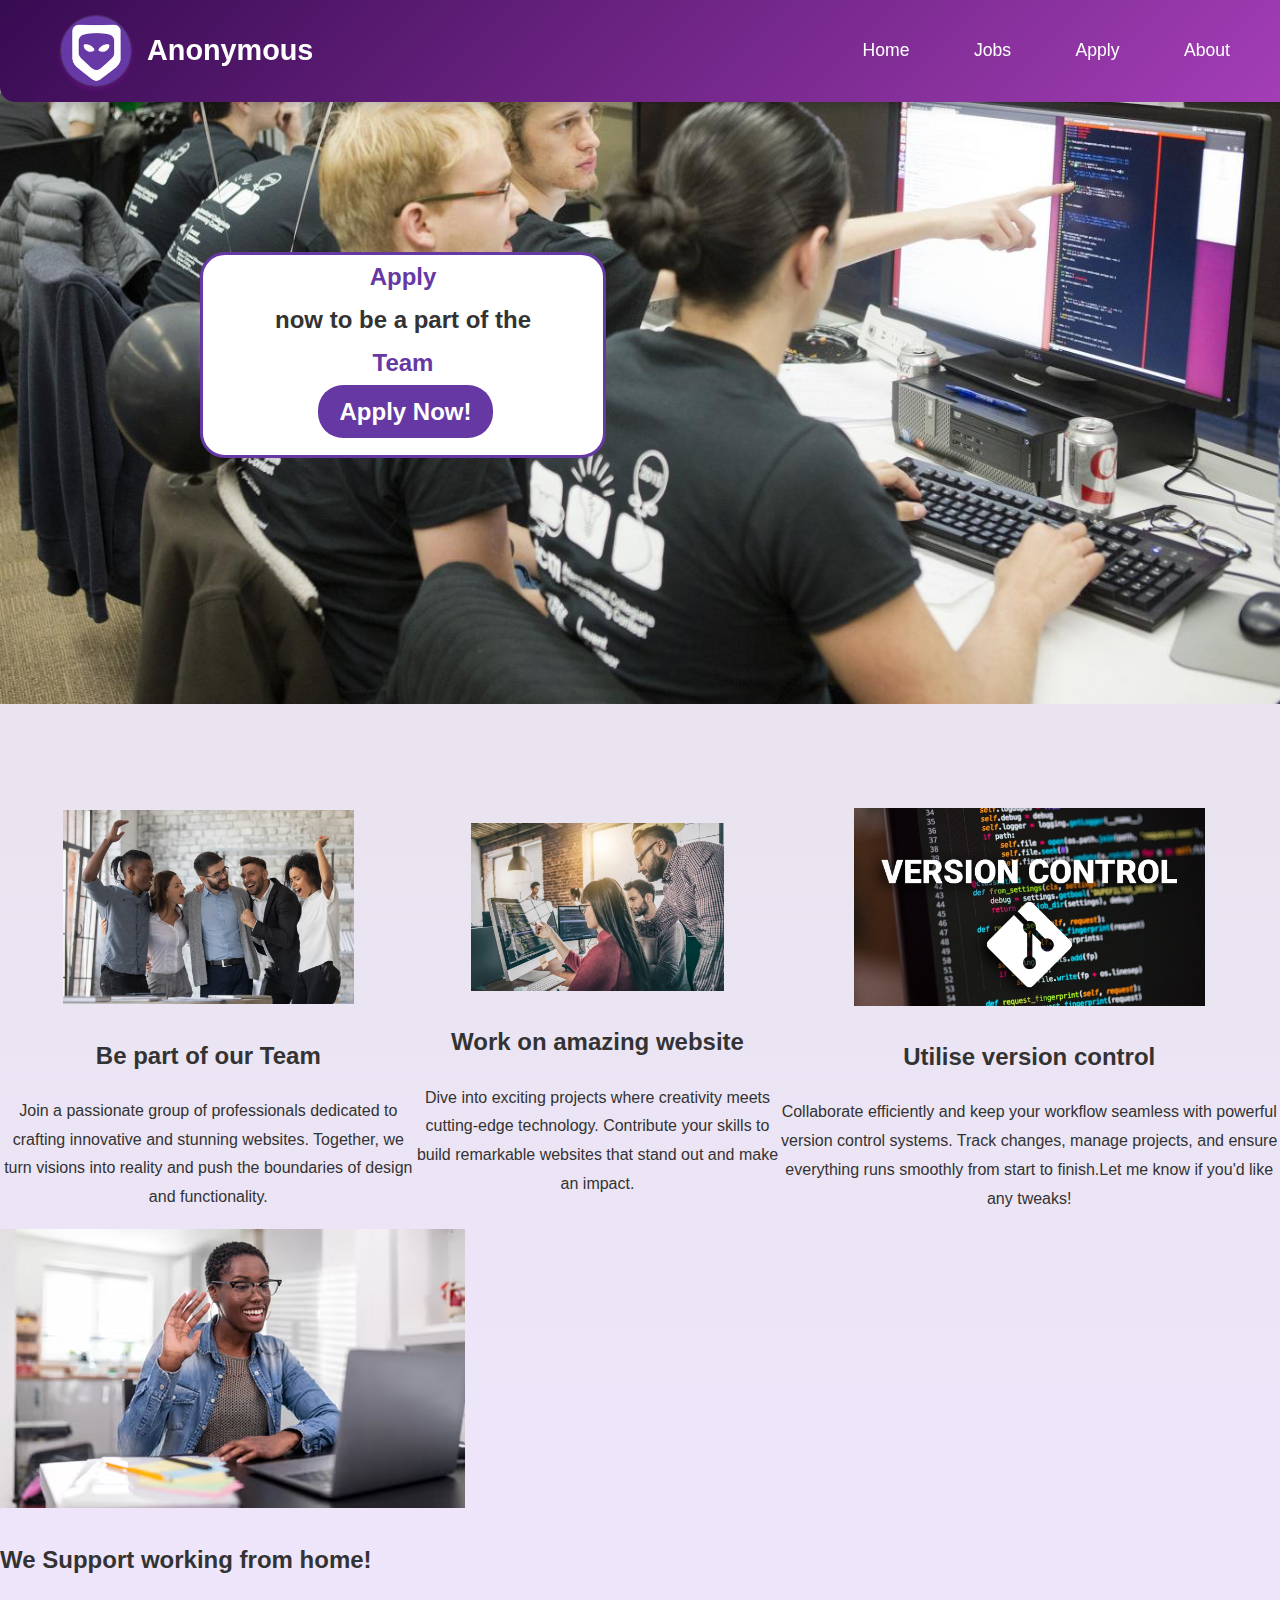
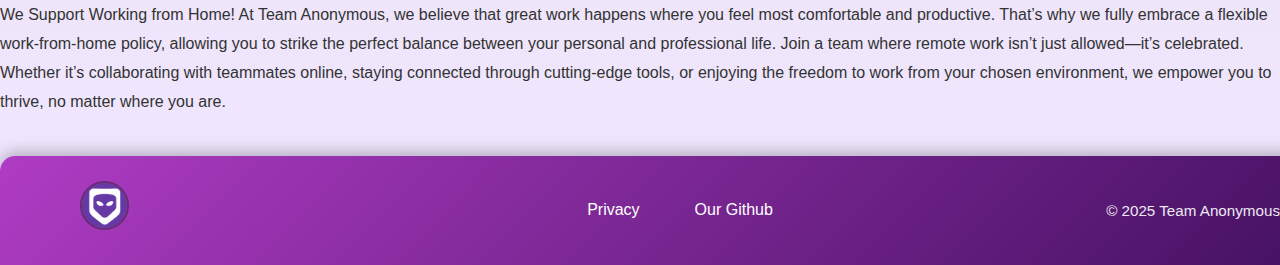
<file: index.html>
<!DOCTYPE html>
<html lang="en">
<head>
    <meta charset="UTF-8">
    <meta name="viewport" content="width=device-width, initial-scale=1.0">
    <title>Home page |Anonymous</title>
    <meta name="author" content="Sean Makoka">
    <link rel="stylesheet" href="styles/style.css">
</head>
<body>
    <header>
        <nav>
            <div class="logo">
                <img src="images/logo.png" alt="Team Anonymous Logo">
                <span>Anonymous</span>
            </div>
            <ul class="menu">
                <li><a href="index.html">Home</a></li>
                <li><a href="jobs.html">Jobs</a></li>
                <li><a href="apply.html">Apply</a></li>
                <li><a href="about.html">About</a></li>
            </ul>
        </nav>
    </header>
    <div class = "banner"> <img src="images/programming_image.jpg" alt="programming img"  width="100%"></div>
    <div class="apply_prompt">
    <div class = keywords>Apply</div> now to be a part of the <div class = keywords>Team</div>
    <a href="apply.html">Apply Now!</a>
    </div>
 
    <ul class="info_block_list" >
        <li>
            <div class="info_block"> 
                <img  src="images/jobs_image.png" alt="working in a team image">    
                <h2>Be part of our Team </h2>
                <p>
                    Join a passionate group 
                    of professionals dedicated
                    to crafting innovative and 
                    stunning websites. Together, we
                    turn visions into reality and
                    push the boundaries of design
                    and functionality.
                </p>
            </div>
        </li>

        <li>
            <div class="info_block"> 
                <img src="images/image(4).png" alt="making a website image">    
                <h2>Work on amazing website </h2>
                <p>
                     Dive into exciting projects
                     where creativity meets cutting-edge 
                     technology. Contribute your skills 
                     to build remarkable websites that 
                     stand out and make an impact.
                </p>
            </div>
        </li>

        <li>
            <div class="info_block"> 
                <img src="images/image(1).png" alt=" version control image " id="workingFromHomeImg">    
                <h2>Utilise version control</h2>
                <p>
                    Collaborate efficiently 
                    and keep your workflow seamless
                    with powerful version control systems. 
                    Track changes, manage projects, and ensure 
                    everything runs smoothly from start to 
                    finish.Let me know if you'd like any tweaks!
                </p>
            </div>
        </li>
        
    </ul>

    <img src="images/image(5).png" alt=" working from home ">
    <h2>We Support working from home!</h2>
    <p>We Support Working from Home!
         At Team Anonymous, we believe that great work
         happens where you feel most comfortable and productive. 
         That’s why we fully embrace a flexible work-from-home policy, 
         allowing you to strike the perfect balance between your personal and professional life.
         Join a team where remote work isn’t just allowed—it’s celebrated. Whether
         it’s collaborating with teammates online, staying connected through cutting-edge
         tools, or enjoying the freedom to work from your chosen environment, we empower you to thrive,
         no matter where you are.
    </p>

    <footer>
        <div class="footer-container">
            <div class="footer-logo"> <!--image for the logo-->
                <img src="images/logo.png" alt="Team Logo">
            </div>
            
            <nav class="footer-nav">
                <a href="privacy.html">Privacy</a>
                <a href="https://github.com/Terrasean123/TeamAnonymous_Project">Our Github</a>
            </nav>
            
            <div class="footer-copyright">
                <p>© 2025 Team Anonymous</p>
            </div>
        </div>
    </footer>
</body>
</html>
</file>
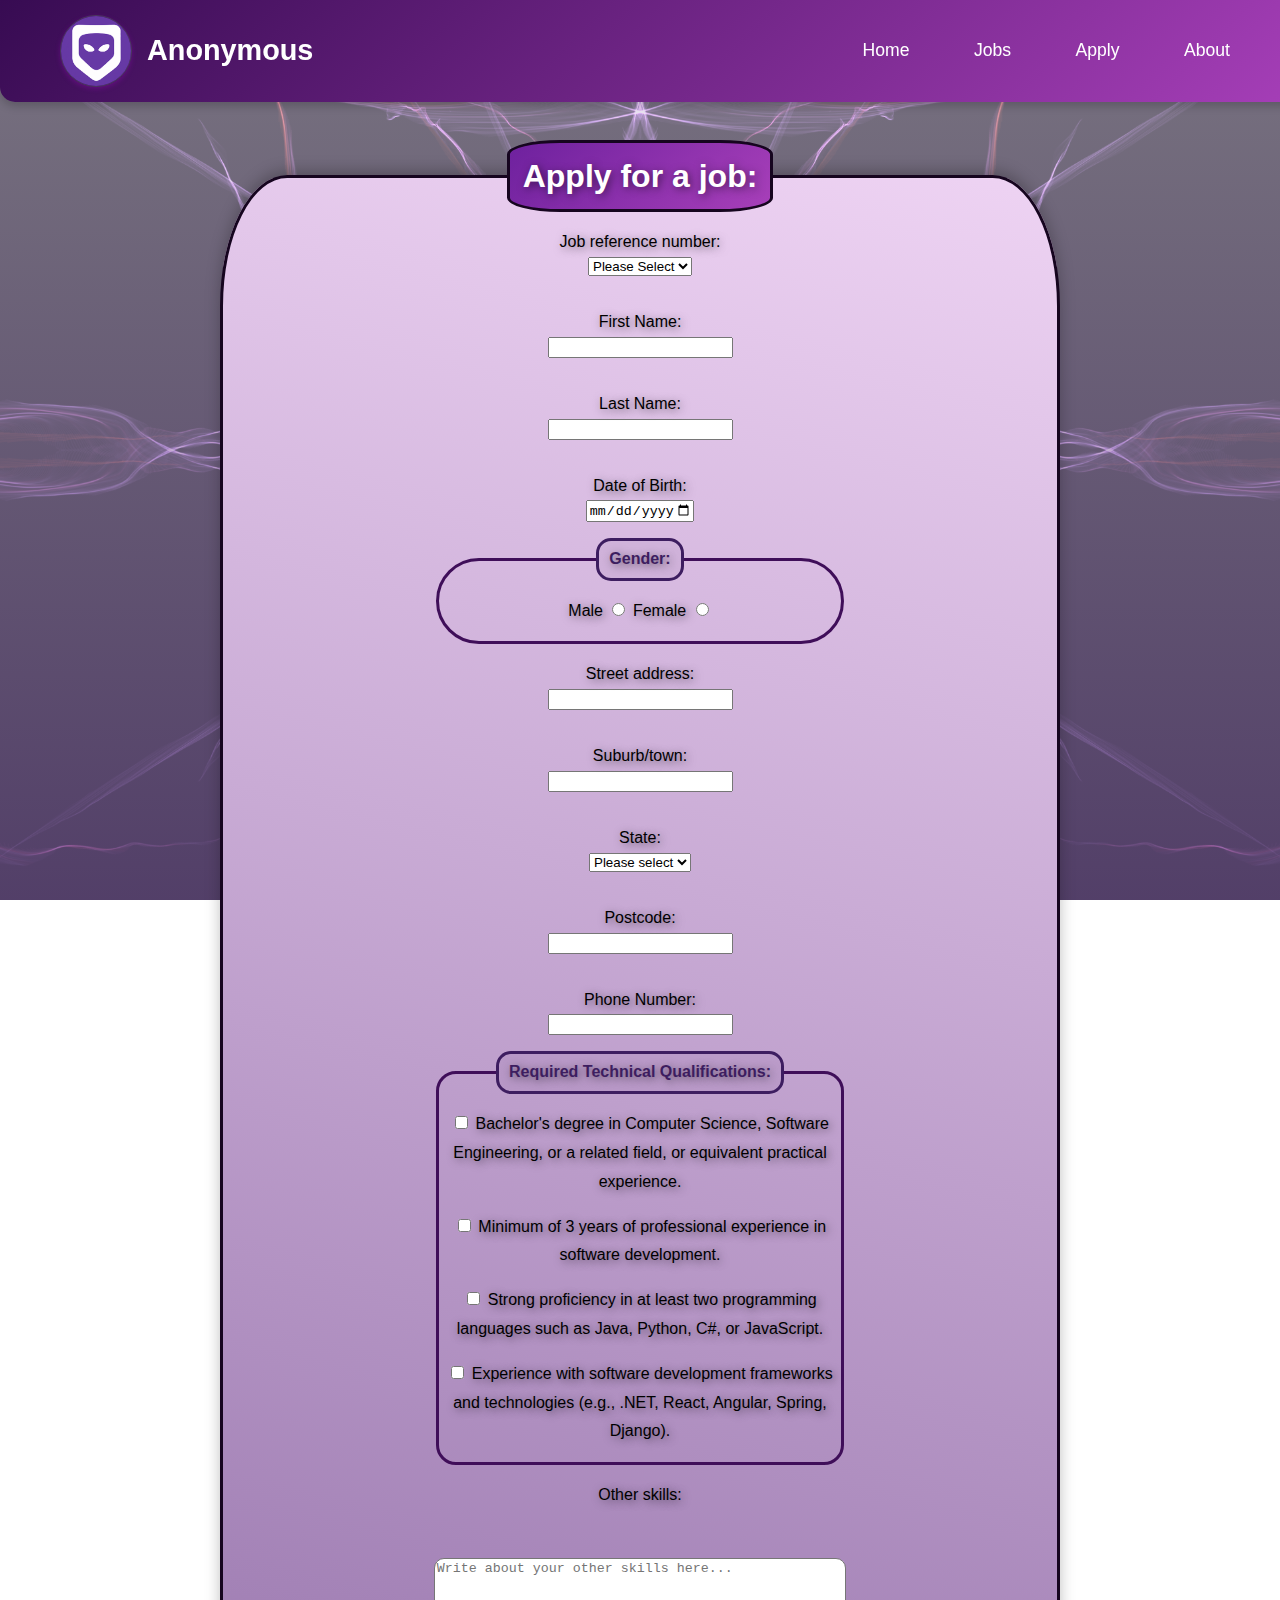
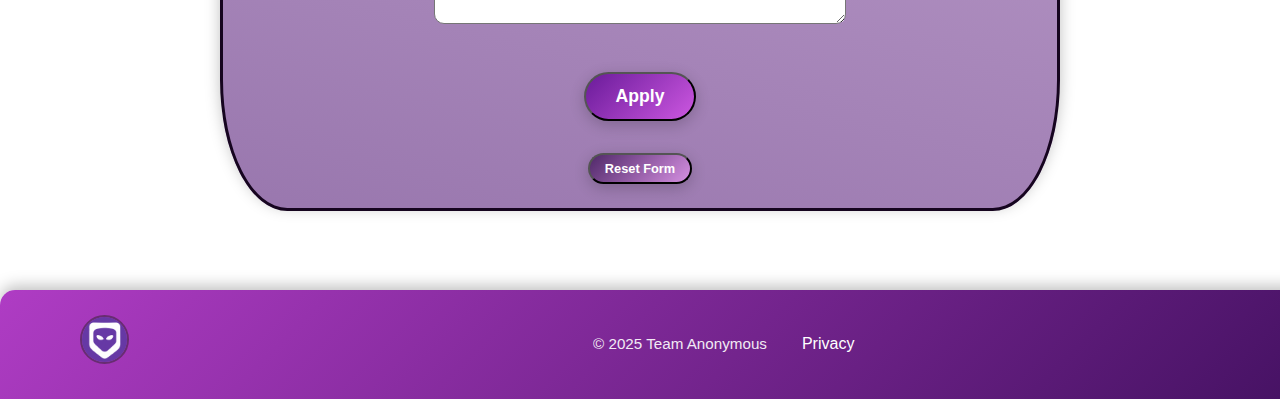
<file: apply.html>
<!DOCTYPE html>
<html lang="en">
<head>
    <meta charset="UTF-8">
    <meta name="viewport" content="width=device-width, initial-scale=1.0">
    <meta name="author" content="Yamen Sayes">
    <title>Apply for a job | Anonymous</title>
    <link rel="stylesheet" href="styles/style.css">
</head>
<body id="applyBody">
    <header>
        <nav>
            <div class="logo">
                <img src="images/logo.png" alt="Team Anonymous Logo">
                <span>Anonymous</span>
            </div>
            <ul class="menu">
                <li><a href="index.html">Home</a></li>
                <li><a href="jobs.html">Jobs</a></li>
                <li><a href="apply.html">Apply</a></li>
                <li><a href="about.html">About</a></li>
            </ul>
        </nav>
    </header>
    <div class="applyForm">
        <form method="post" action="http://mercury.swin.edu.au/it000000/formtest.php"> <!--Opening the form-->
            <fieldset id="applyFormSection">
                <legend id="formLegend"><strong>Apply for a job:</strong></legend>
                <p>     <!--Input for the job reference number-->
                    <label for="jobRefNum">Job reference number:
                        <select class="input" name="jobRefNum" id="jobRefNum" required>
                            <option value="">Please Select</option>
                            <option value="SDT21">SDT21</option>
                            <option value="ISA58">ISA58</option>
                            <option value="DAN92">DAN92</option>
                        </select>
                    </label>
                </p>
                <p>     <!--Input for first and last names-->
                    <label for="firstName">First Name:
                        <input class="input" type="text" name="firstName" id="firstName" required maxlength="20" pattern="[a-zA-Z]+" oninvalid="('Please only enter a maximum of 20 alpha characters')">
                    </label>
                </p>
                <p>
                    <label for="lastName">Last Name:
                        <input class="input" type="text" name="lastName" id="lastName" required maxlength="20" pattern="[a-zA-Z]+" oninvalid="('Please only enter a maximum of 20 alpha characters')">
                    </label>
                </p>
                <p>     <!--Input for date of birth-->
                    <label for="dob">Date of Birth:
                        <input class="input" type="date" name= "dob" id="dob" size="10" max="2025-12-31" required> 
                    </label>
                </p>
                <fieldset id="genderFieldset">      <!--Input for gender-->
                    <legend><strong>Gender:</strong></legend>
                    <p id="genderRadio">
                        <label for="male">Male</label> 
	        			<input type="radio" id="male" name="gender" value="male" required>
        			    <label for="female">Female</label> 
	    			    <input type="radio" id="female" name="gender" value="female">
                    </p>
                </fieldset>
                <p>     <!--Input for street address -->
                    <label for="streetAddress">Street address: 
                        <input class="input" type="text" name="streetAddress" id="streetAddress" required maxlength="40" oninvalid="setCustomValidity('Please enter a maximum of 40 alpha characters')">
                    </label>
                </p>
                <p>     <!--Input for suburb/town-->
                    <label for="suburbTown">Suburb/town: 
                        <input class="input" type="text" name="suburbTown" id="suburbTown" required maxlength="40" oninvalid="setCustomValidity('Please enter a maximum of 40 alpha characters')">
                    </label>
                </p>
                <p>     <!--Input for state-->
                    <label for="state">State: 
                        <select class="input" name="state" id="state" required>
                            <option value="">Please select</option>
                            <option value="VIC">VIC</option>
                            <option value="NSW">NSW</option>
                            <option value="QLD">QLD</option>
                            <option value="NT">NT</option>
                            <option value="WA">WA</option>
                            <option value="SA">SA</option>
                            <option value="TAS">TAS</option>
                            <option value="ACT">ACT</option>
                        </select>
                    </label>
                </p>
                <p>     <!--Input for the postcode-->
                    <label for="postcode">Postcode:
                        <input class="input" type="text" name="postcode" id="postcode" minlength="4" maxlength="4" pattern="[0-9]+">
                    </label>
                </p>
                <p>     <!--Input for phone number-->
                    <label for="phoneNumber">Phone Number:
                        <input class="input" type="text" name="phoneNumber" id="phoneNumber" minlength="8" maxlength="12" pattern="[0-9]+">
                    </label>
                </p>
                <fieldset id="qualificationCheckbox">
                    <legend><strong>Required Technical Qualifications:</strong></legend>
                    <p>     <!--Input for technical list checkbox-->
                        <input class="checkbox" type="checkbox" id="bachelorDegree" name="qualifications[]" value="bachelorDegree" required>
                        <label for="bachelorDegree">Bachelor's degree in Computer Science, Software Engineering, or a related field, or equivalent practical experience.</label>
                    </p>
                    <p>
                        <input class="checkbox" type="checkbox" id="threeYearsExp" name="qualifications[]" value="threeYearsExp" required>
                        <label for="threeYearsExp">Minimum of 3 years of professional experience in software development.</label>
                    </p>
                    <p>
                        <input class="checkbox" type="checkbox" id="twoLanguageProficiency" name="qualifications[]" value="twoLanguageProficiency" required>
                        <label for="twoLanguageProficiency">Strong proficiency in at least two programming languages such as Java, Python, C#, or JavaScript.</label>
                    </p>
                    <p>
                        <input class="checkbox" type="checkbox" id="frameworkExperience" name="qualifications[]" value="frameworkExperience" required>
                        <label for="frameworkExperience">Experience with software development frameworks and technologies (e.g., .NET, React, Angular, Spring, Django).</label>
                    </p>
                    <p></p>
                </fieldset>
                <p>     <!--Input for other skills-->
                    <label for="otherSkills">Other skills:
                        <p></p>
                        <textarea name="otherSkills" id="otherSkills" rows="4" cols="40" placeholder="Write about your other skills here..."></textarea>
                    </label>
                </p>
                <p>
                    <input id="applyButton" type= "submit" value="Apply">      <!--Submit button-->
                </p>
                <p>
	                <input id="resetButton" type= "reset" value="Reset Form">   <!--reset form button-->
                </p>
            </fieldset>
        </form>
    </div>
    <footer> <!--footer fdr bottom of the page-->
        <div class="footer-container">
            <div class="footer-logo"> <!--image for the logo-->
                <img src="images/logo.png" alt="Team Logo">
            </div>
            <div class="footer-copyright"> <!--Copywright text-->
                <p>© 2025 Team Anonymous</p>
            </div>
            <nav class="footer-nav"> <!--Privacy link-->
                <a href="privacy.html">Privacy</a>
            </nav>
        </div>
    </footer>
</body>
</html>
</file>
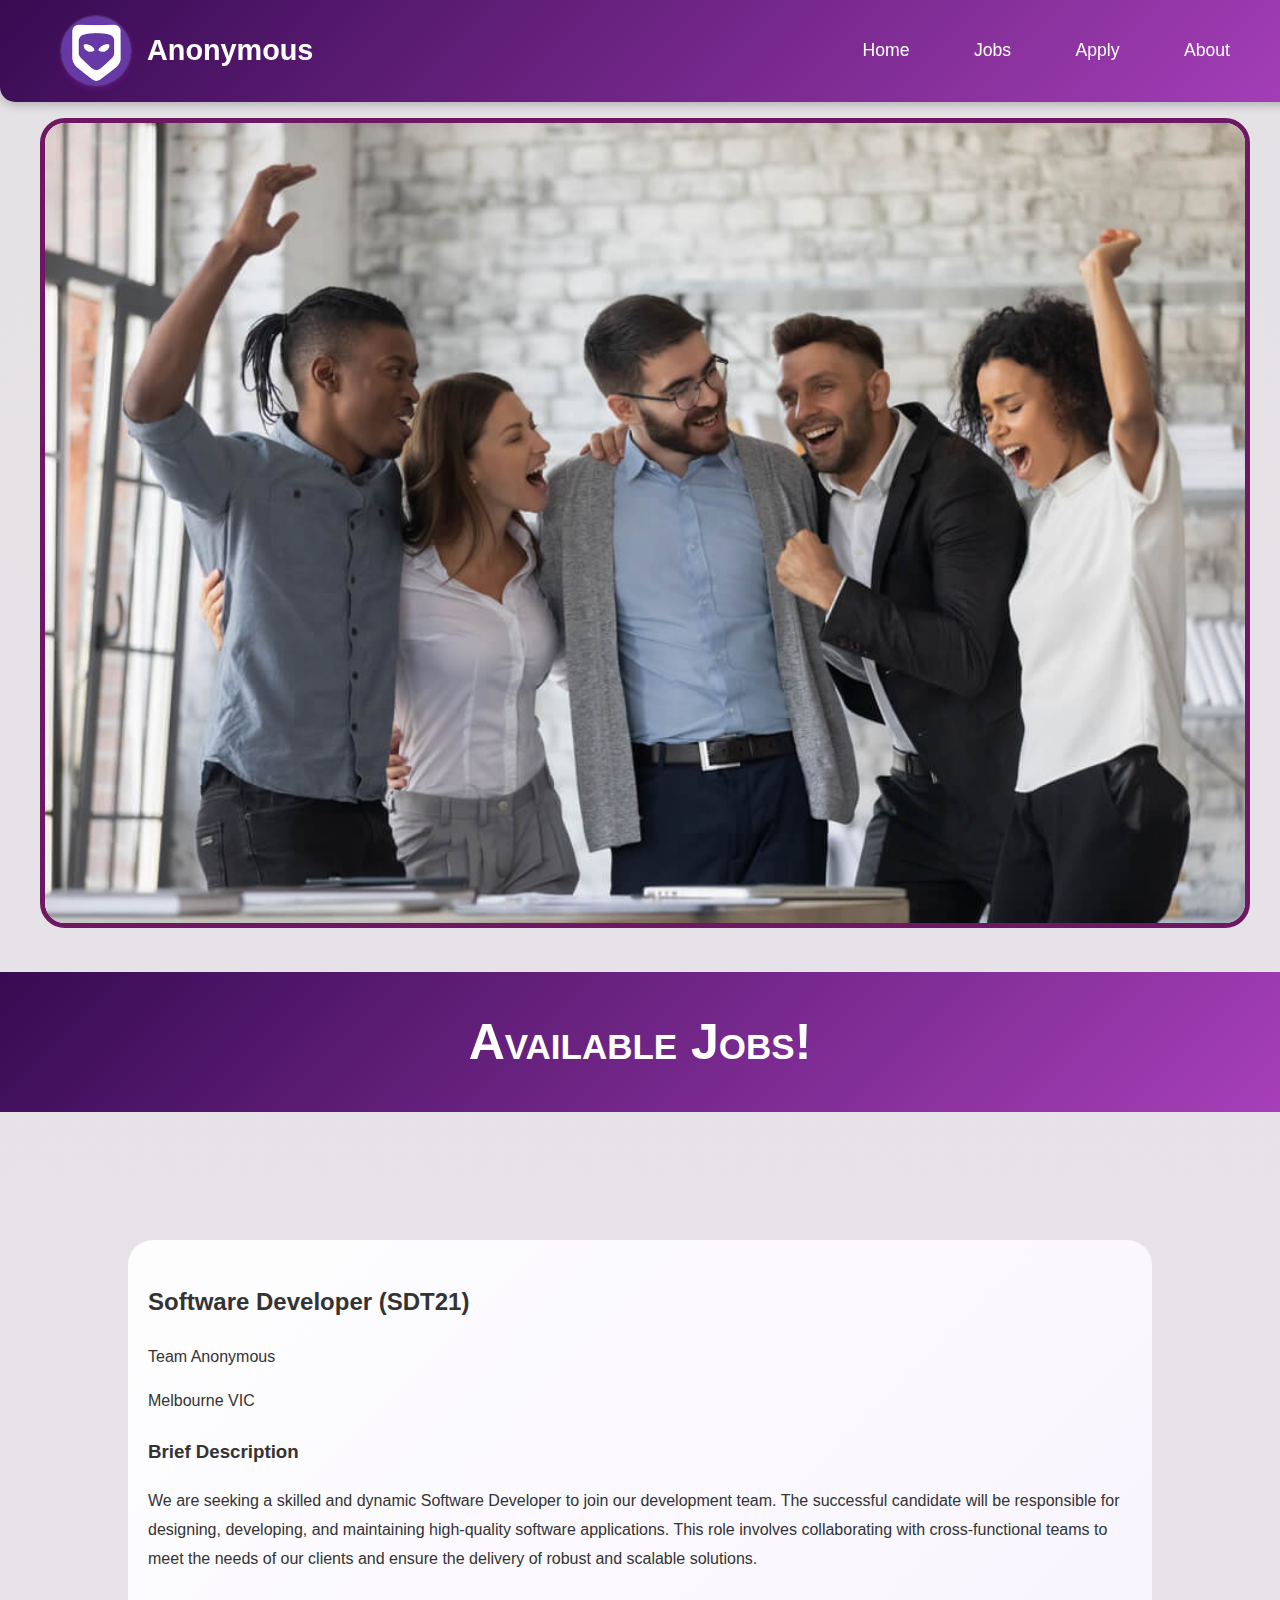
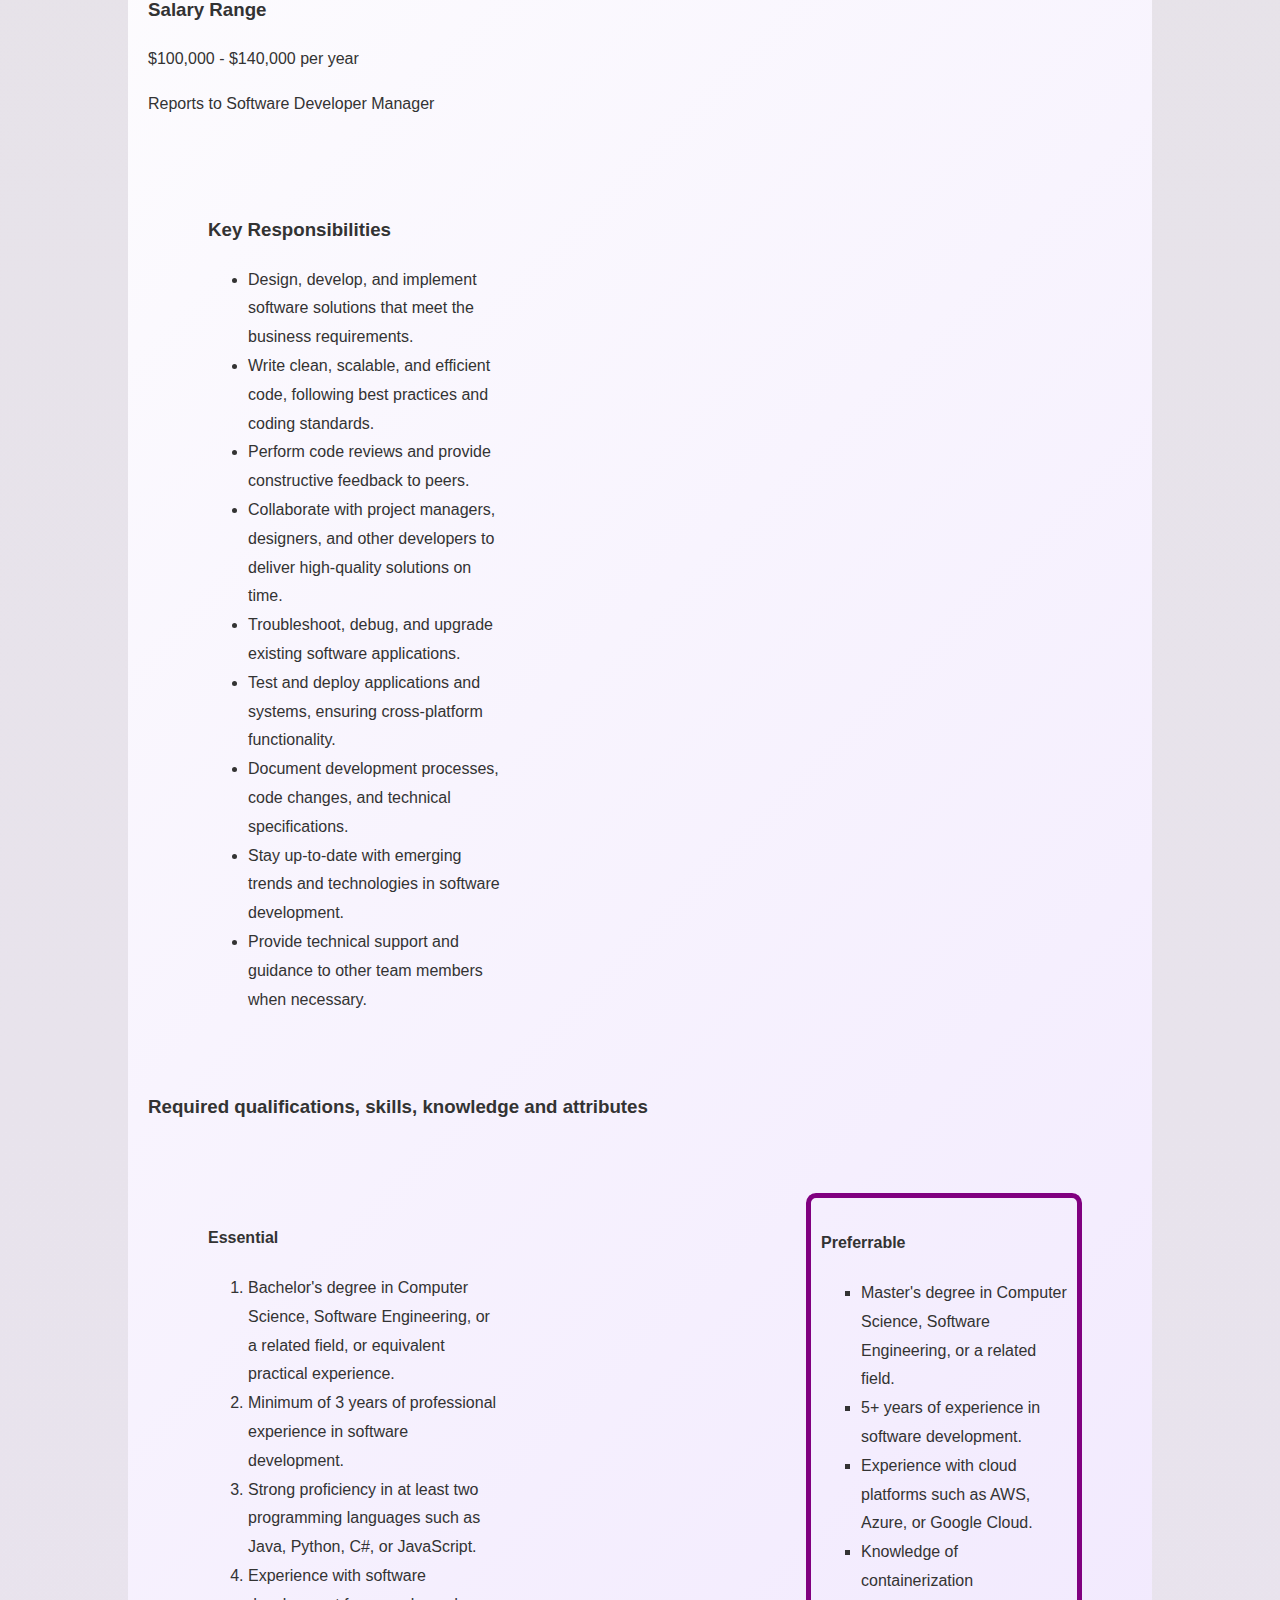
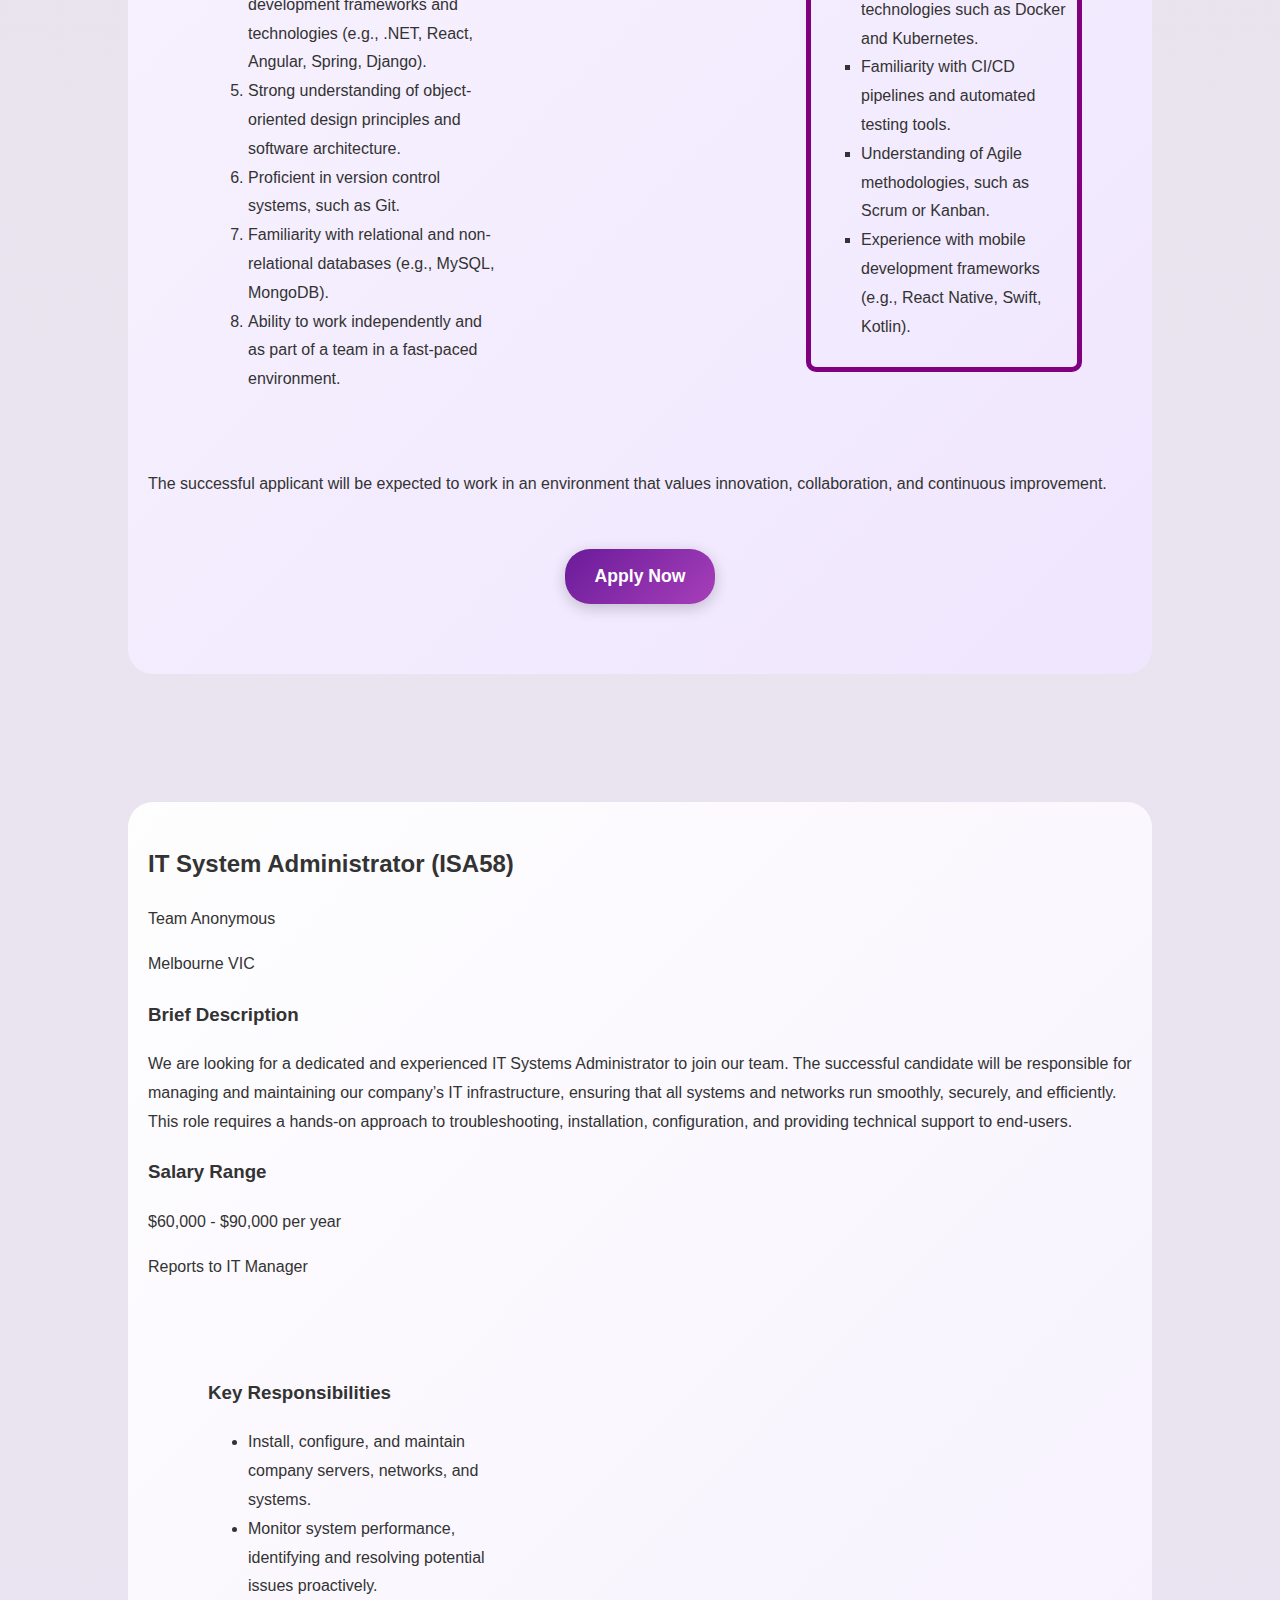
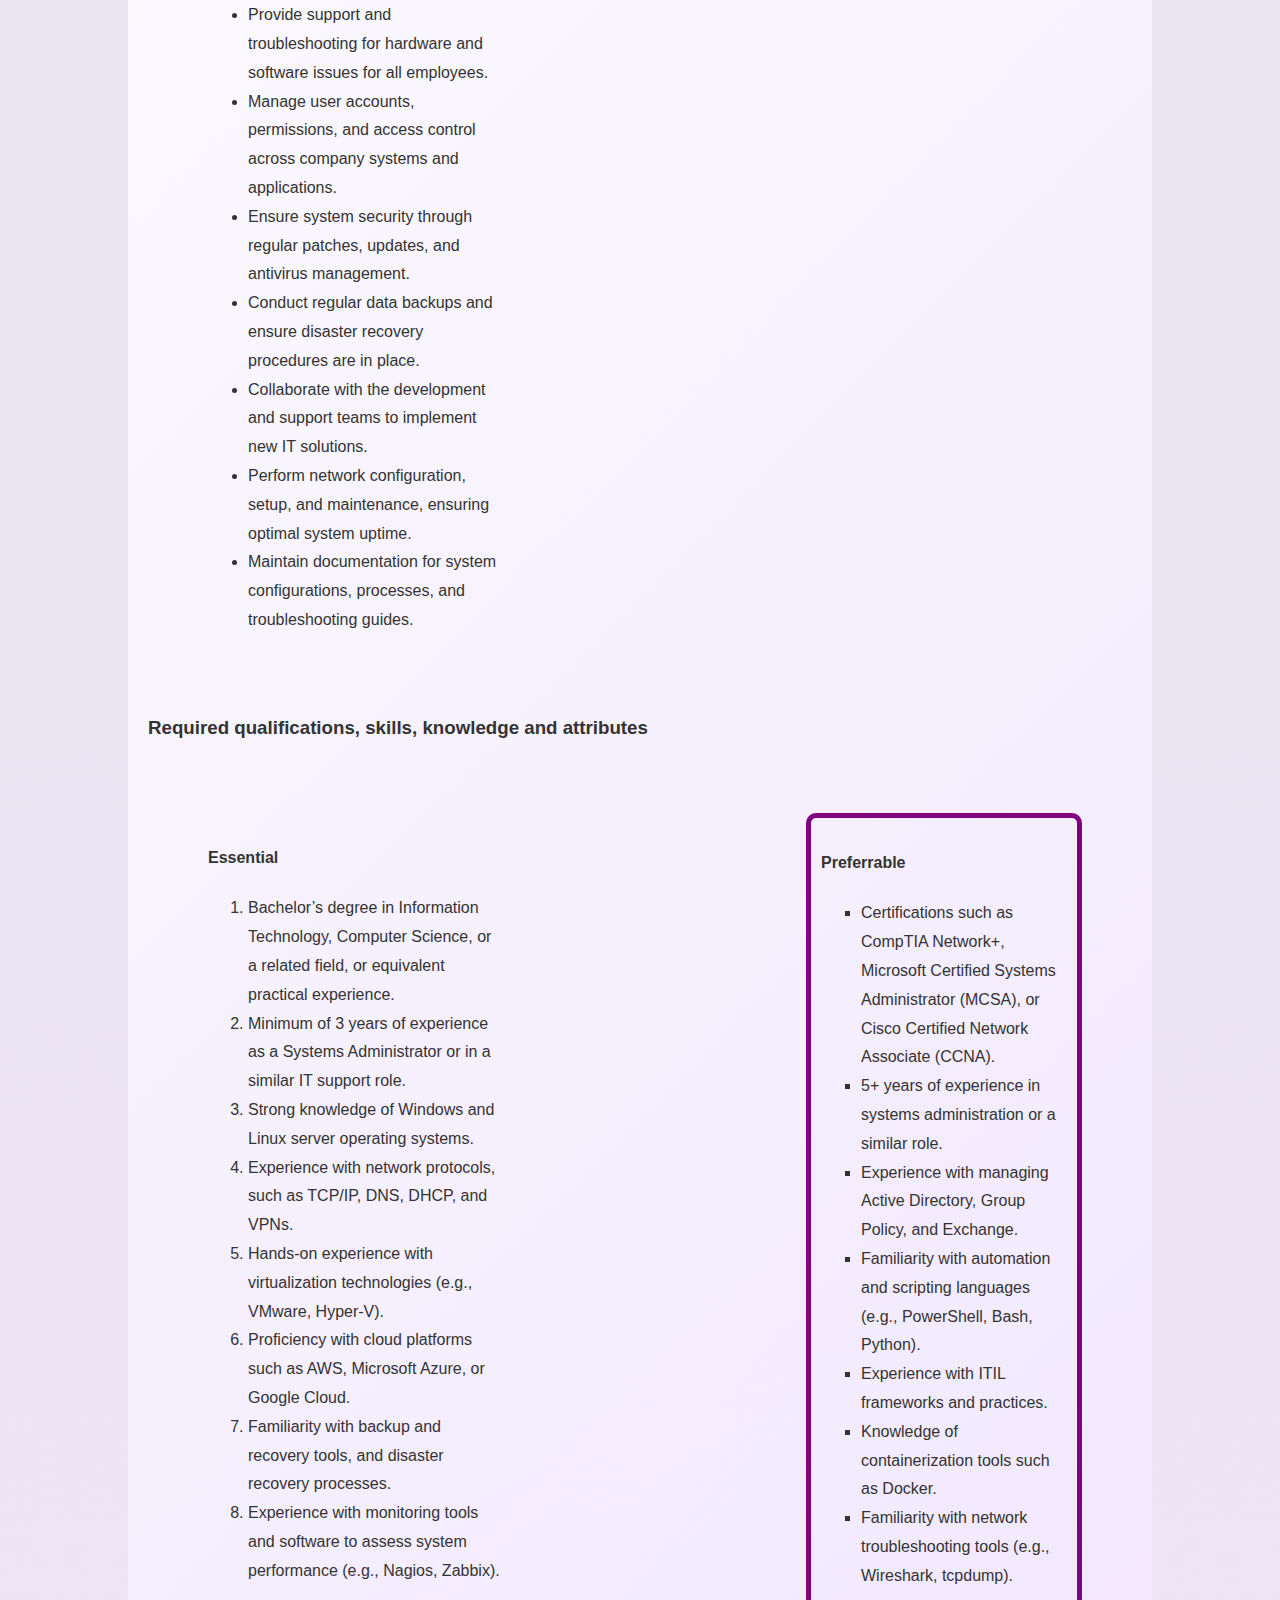
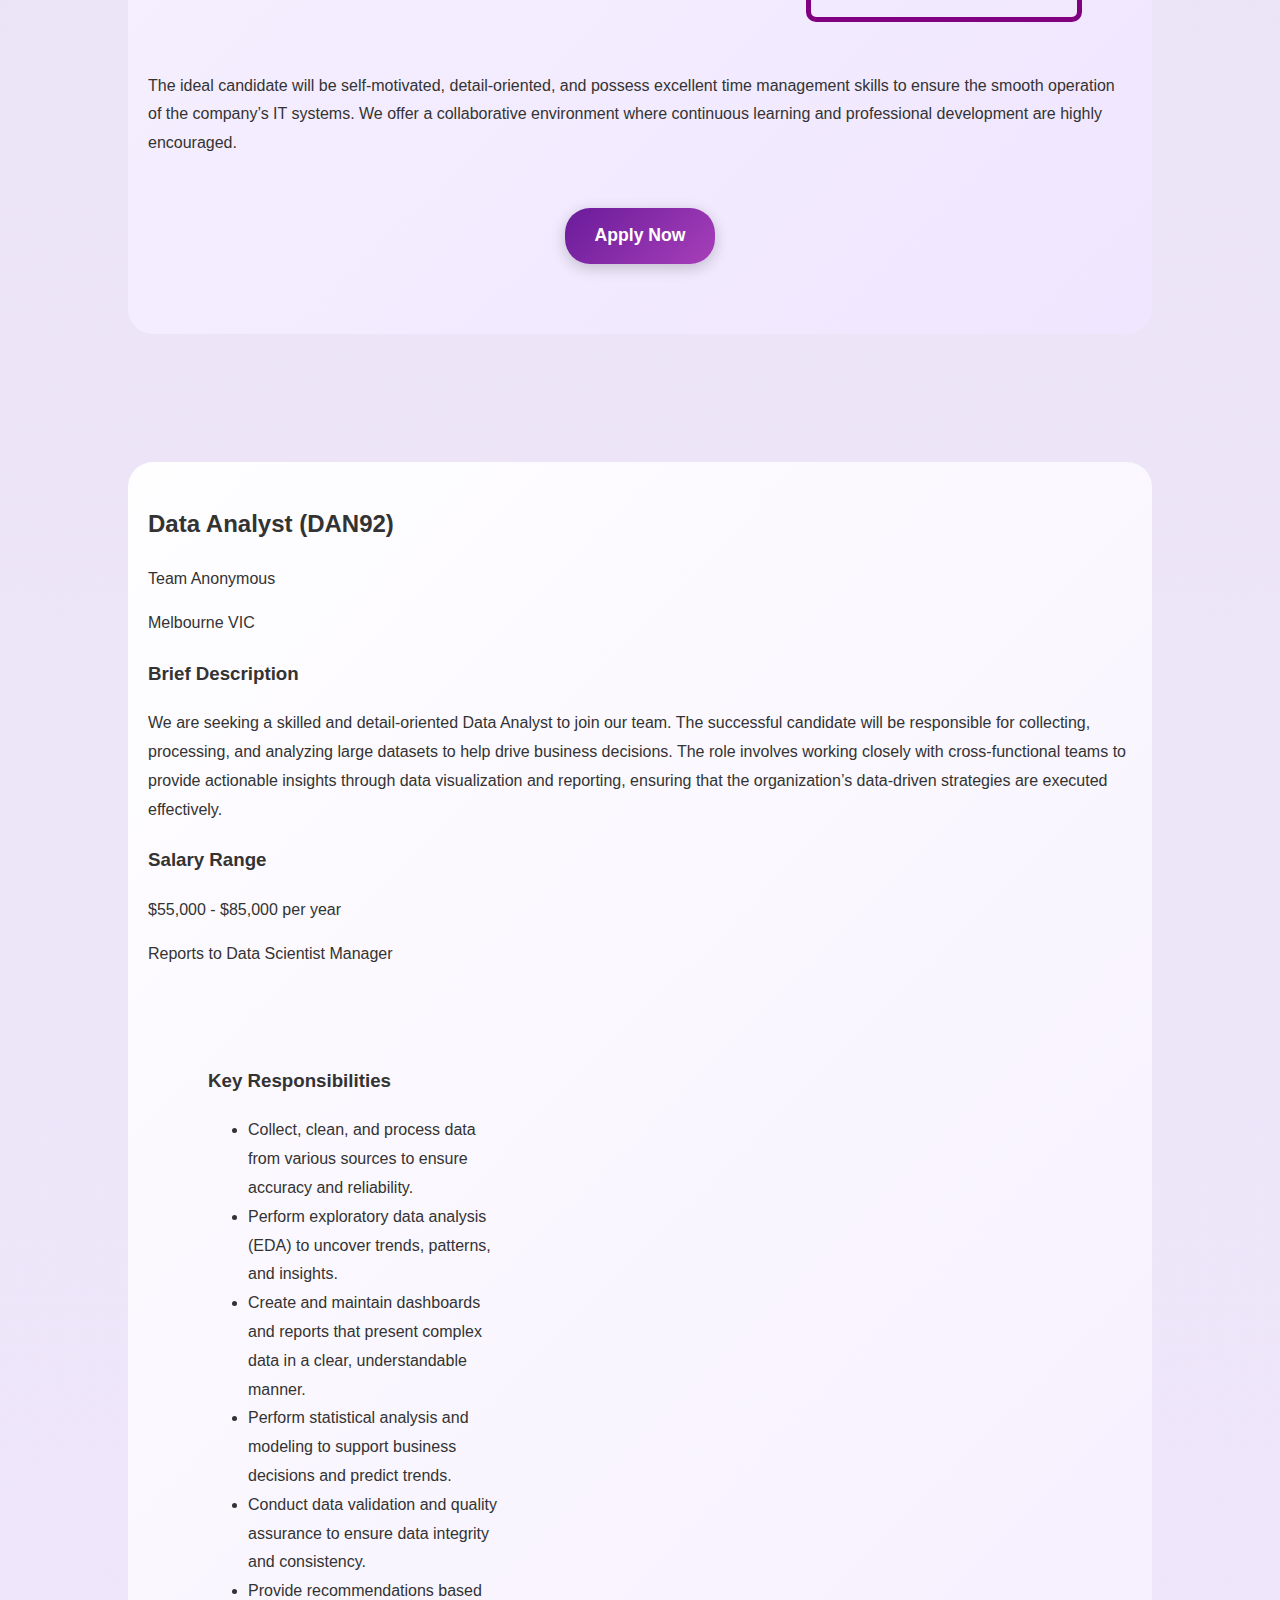
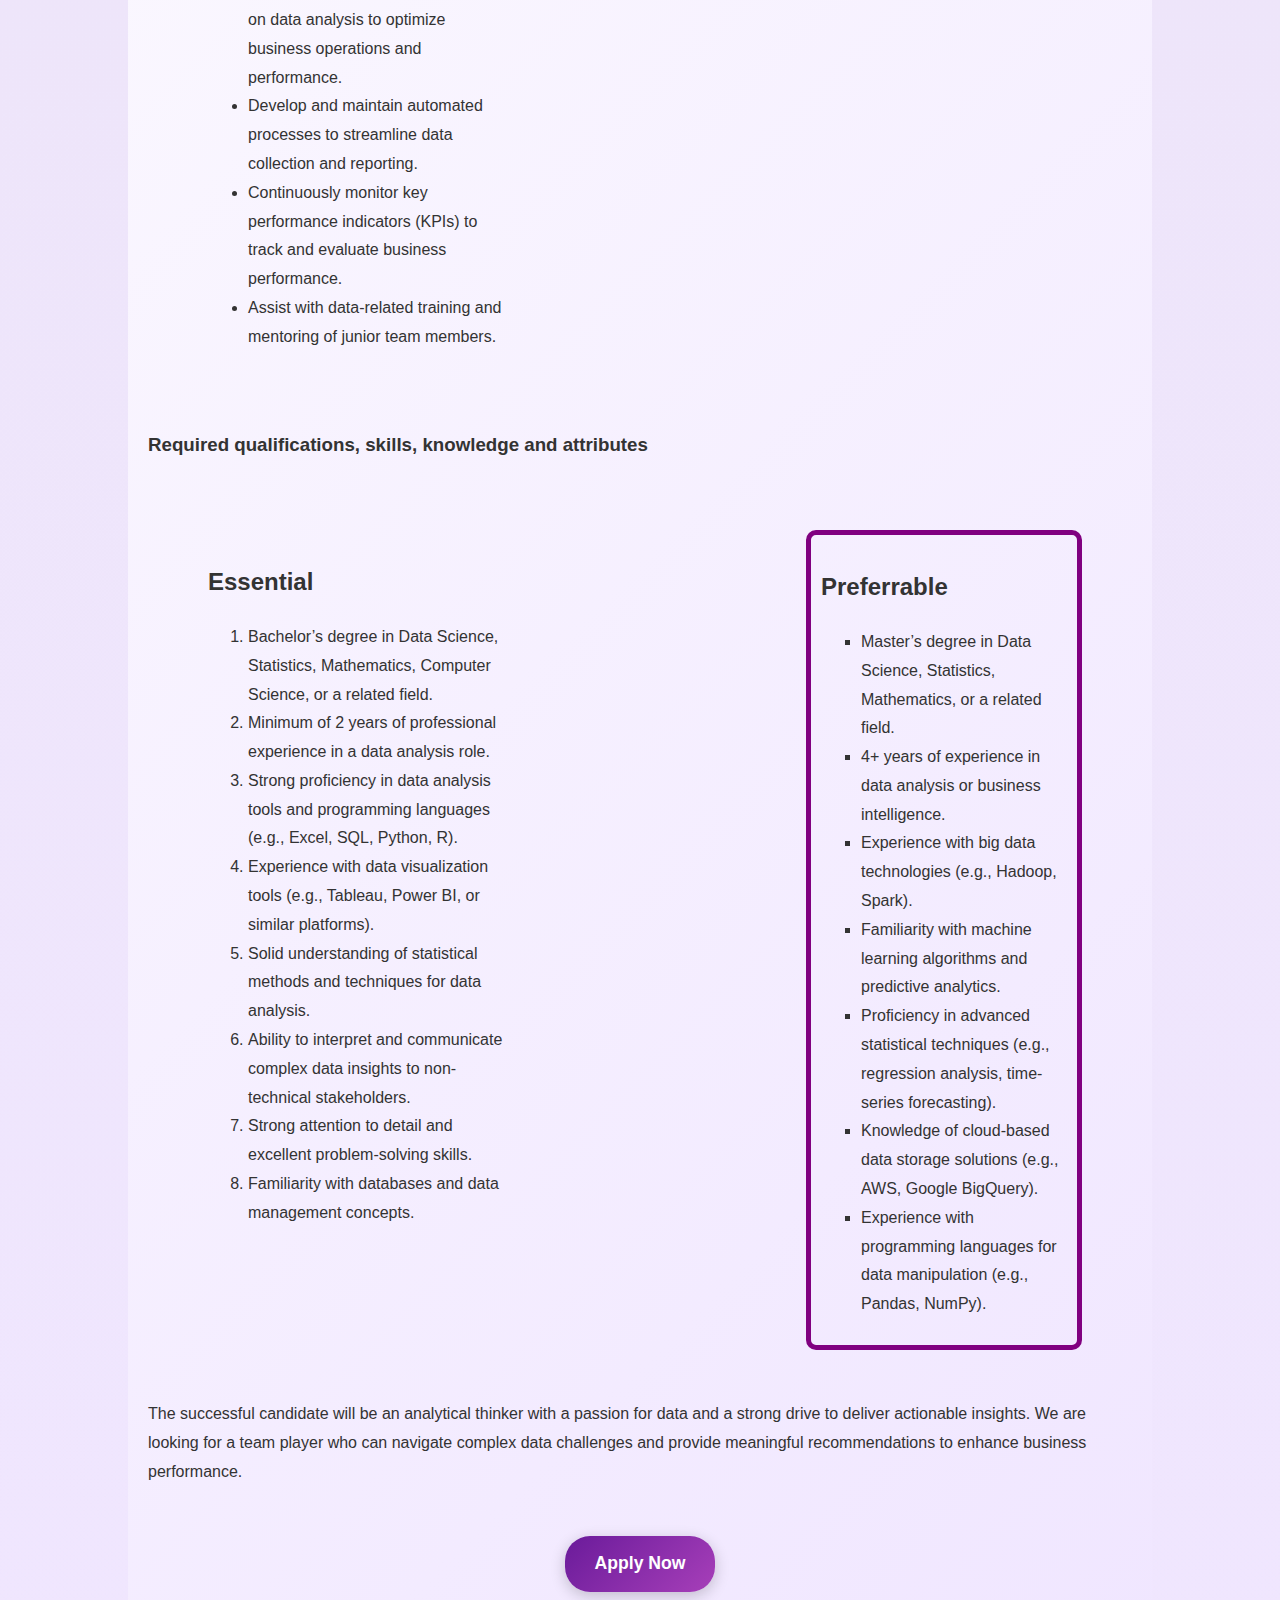
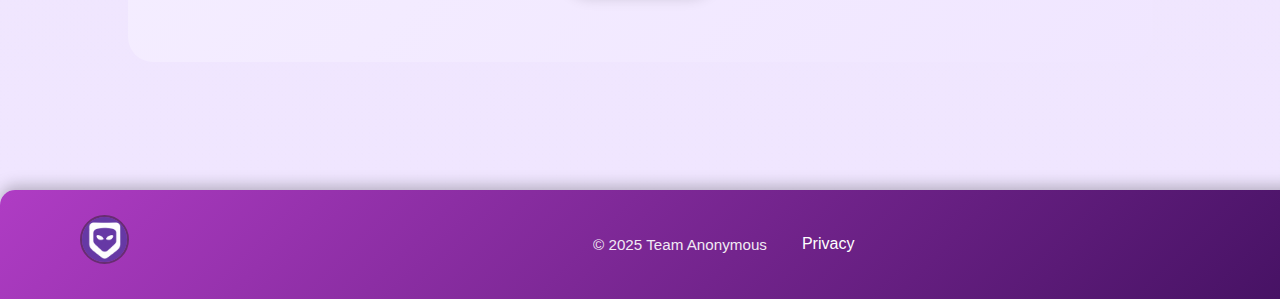
<file: jobs.html>
<!DOCTYPE html>
<html lang="en">
<head> <!--Initial meta tags setup-->
    <meta charset="UTF-8">
    <meta name="keywords" content="Jobs, IT Company Jobs, Software Engineer, Data Analyst, Anonymous, Anonymous Company, Anonymous IT">
    <meta name="author" content="Mustafa Jaffari">
    <title>Jobs Available | Anonymous</title>
    <link rel="stylesheet" href="styles/style.css">
</head>
<body class = "jobs">
    <header>
        <nav> <!--Navigation header setup-->
            <div class="logo">
                <img src="images/logo.png" alt="Team Anonymous Logo">
                <span>Anonymous</span>
            </div>
            <ul class="menu">
                <li><a href="index.html">Home</a></li>
                <li><a href="jobs.html">Jobs</a></li>
                <li><a href="apply.html">Apply</a></li>
                <li><a href="about.html">About</a></li>
            </ul>
        </nav>
    </header>
    <div class="main_header"> <!--Main header of the page setup at the front of the website-->
        <figure>
            <img src="images/jobs_image.png" alt="Group of team working together" class="banner_image">
        </figure>
        <h1> <!--Main Header-->
            Available Jobs!
        </h1>
    </div>
    <main>
        <div class="SDT21"> <!--Division setup for the Software developer part of the page-->
            <h2 id="software_developer">Software Developer (SDT21)</h2> <!--Utilised the prompt in gen AI : Generate a 5 digit reference number for software developer job -->
            <p>Team Anonymous</p>
            <p>Melbourne VIC</p>
            <h3>Brief Description</h3>
            <!--Utilised the prompt in gen AI : Generate a brief description of the position for software developer-->
            <p>We are seeking a skilled and dynamic Software Developer to join our development team. The successful candidate will be responsible for designing, developing, and maintaining high-quality software applications. This role involves collaborating with cross-functional teams to meet the needs of our clients and ensure the delivery of robust and scalable solutions.</p>
            <h3>Salary Range</h3>
            <p>$100,000 - $140,000 per year</p> <!--Researched myself and chose some numbers-->
            <p>Reports to Software Developer Manager</p> 
            <section id="responsibilitiesSDT21"> <!--Section for the responsibilities of the job-->
                <h3>Key Responsibilities</h3>
                <ul> <!--Unordered list for Software devloper responsibilities--> <!--Utilised the prompt in gen AI : Generate Key responsibilities. A list of the specific tasks that are to be performed for software developer-->
                    <li>Design, develop, and implement software solutions that meet the business requirements.</li>
                    <li>Write clean, scalable, and efficient code, following best practices and coding standards.</li>
                    <li>Perform code reviews and provide constructive feedback to peers.</li>
                    <li>Collaborate with project managers, designers, and other developers to deliver high-quality solutions on time.</li>
                    <li>Troubleshoot, debug, and upgrade existing software applications.</li>
                    <li>Test and deploy applications and systems, ensuring cross-platform functionality.</li>
                    <li>Document development processes, code changes, and technical specifications.</li>
                    <li>Stay up-to-date with emerging trends and technologies in software development.</li>
                    <li>Provide technical support and guidance to other team members when necessary.</li>
                </ul>
            </section>
            <h3 id="required_qualificationsSDT21">Required qualifications, skills, knowledge and attributes</h3> <!-- Header for the required qualifications-->
            <section id="essentialSDT21"> <!-- new section for the essential requirements for software devloper-->
                <h4>Essential</h4>
                <ol> <!--Ordered list--> <!--Utilised the prompt in gen AI : Generate essential requirements for a software developer-->
                    <li>Bachelor's degree in Computer Science, Software Engineering, or a related field, or equivalent practical experience.</li>
                    <li>Minimum of 3 years of professional experience in software development.</li>
                    <li>Strong proficiency in at least two programming languages such as Java, Python, C#, or JavaScript.</li>
                    <li>Experience with software development frameworks and technologies (e.g., .NET, React, Angular, Spring, Django).</li>
                    <li>Strong understanding of object-oriented design principles and software architecture.</li>
                    <li>Proficient in version control systems, such as Git.</li>
                    <li>Familiarity with relational and non-relational databases (e.g., MySQL, MongoDB).</li>
                    <li>Ability to work independently and as part of a team in a fast-paced environment.</li>
                </ol>
            </section>
            <aside id="preferrableSDT21"> <!--Aside element for preferred qualifications for software developer with an unordered list to allow it to pan on the left side of the screen-->
                <h4>Preferrable</h4>
                <ul style="list-style-type: square;"> <!--Lists the dot points in squares rather than dots --> <!--Utilised the prompt in gen AI : Generate preferred requirements for a software developer-->
                    <li>Master's degree in Computer Science, Software Engineering, or a related field.</li>
                    <li>5+ years of experience in software development.</li>
                    <li>Experience with cloud platforms such as AWS, Azure, or Google Cloud.</li>
                    <li>Knowledge of containerization technologies such as Docker and Kubernetes.</li>
                    <li>Familiarity with CI/CD pipelines and automated testing tools.</li>
                    <li>Understanding of Agile methodologies, such as Scrum or Kanban.</li>
                    <li>Experience with mobile development frameworks (e.g., React Native, Swift, Kotlin).</li>
                </ul>
            </aside>
            <!--Utilised the prompt in gen AI : Generate candidate description for a software developer-->
            <p id ="candidate_descriptionSDT21">The successful applicant will be expected to work in an environment that values innovation, collaboration, and continuous improvement.</p>
            <p class="apply_button">
                <a href="apply.html" class="apply-button">Apply Now</a> <!--apply button that links to apply page-->
            </p>
        </div>
        <div class="ISA58"> <!--Div element for the IT System adminstrator job-->
            <h2>IT System Administrator (ISA58)</h2> <!-- Header for section-->
            <p>Team Anonymous</p>
            <p>Melbourne VIC</p>
            <h3>Brief Description</h3> <!--Header for brief description--> <!--Utilised the prompt in gen AI : Generate a brief description of the position for IT system administrator-->
            <p>We are looking for a dedicated and experienced IT Systems Administrator to join our team. The successful candidate will be responsible for managing and maintaining our company’s IT infrastructure, ensuring that all systems and networks run smoothly, securely, and efficiently. This role requires a hands-on approach to troubleshooting, installation, configuration, and providing technical support to end-users.</p>
            <h3>Salary Range</h3>
            <p>$60,000 - $90,000 per year</p>
            <p>Reports to IT Manager</p>
            <section id="responsibilitiesISA58"> <!-- Section for the responsibilities-->
                <h3>Key Responsibilities</h3>
                <ul> <!--unOrdered list for responsibilities-->  <!--Utilised the prompt in gen AI : Generate Key responsibilities. A list of the specific tasks that are to be performed for IT System administrator-->
                    <li>Install, configure, and maintain company servers, networks, and systems.</li>
                    <li>Monitor system performance, identifying and resolving potential issues proactively.</li>
                    <li>Provide support and troubleshooting for hardware and software issues for all employees.</li>
                    <li>Manage user accounts, permissions, and access control across company systems and applications.</li>
                    <li>Ensure system security through regular patches, updates, and antivirus management.</li>
                    <li>Conduct regular data backups and ensure disaster recovery procedures are in place.</li>
                    <li>Collaborate with the development and support teams to implement new IT solutions.</li>
                    <li>Perform network configuration, setup, and maintenance, ensuring optimal system uptime.</li>
                    <li>Maintain documentation for system configurations, processes, and troubleshooting guides.</li>
                </ul>
            </section>
            <h3 id="required_qualificationsISA58">Required qualifications, skills, knowledge and attributes</h3>
            <section id="essentialISA58"> <!-- Section for the essential requirements-->
                <h4>Essential</h4>
                <ol> <!-- oredered list--> <!--Utilised the prompt in gen AI : Generate essential requirements for IT System Administrator-->
                    <li>Bachelor’s degree in Information Technology, Computer Science, or a related field, or equivalent practical experience.</li>
                    <li>Minimum of 3 years of experience as a Systems Administrator or in a similar IT support role.</li>
                    <li>Strong knowledge of Windows and Linux server operating systems.</li>
                    <li>Experience with network protocols, such as TCP/IP, DNS, DHCP, and VPNs.</li>
                    <li>Hands-on experience with virtualization technologies (e.g., VMware, Hyper-V).</li>
                    <li>Proficiency with cloud platforms such as AWS, Microsoft Azure, or Google Cloud.</li>
                    <li>Familiarity with backup and recovery tools, and disaster recovery processes.</li>
                    <li>Experience with monitoring tools and software to assess system performance (e.g., Nagios, Zabbix).</li>
                </ol>
            </section>
            <aside id="preferrableISA58">  <!--Aside element for the preferrable to follow rubric--> 
                <h4>Preferrable</h4>
                <ul style="list-style-type: square;"> <!--Unoredered list in box dot instead of circle dot--> <!--Utilised the prompt in gen AI : Generate preferred requirements for an IT system administrator-->
                    <li>Certifications such as CompTIA Network+, Microsoft Certified Systems Administrator (MCSA), or Cisco Certified Network Associate (CCNA).</li>
                    <li>5+ years of experience in systems administration or a similar role.</li>
                    <li>Experience with managing Active Directory, Group Policy, and Exchange.</li>
                    <li>Familiarity with automation and scripting languages (e.g., PowerShell, Bash, Python).</li>
                    <li>Experience with ITIL frameworks and practices.</li>
                    <li>Knowledge of containerization tools such as Docker.</li>
                    <li>Familiarity with network troubleshooting tools (e.g., Wireshark, tcpdump).</li>
                </ul>
            </aside>
            <!--Utilised the prompt in gen AI : Generate candidate description for an IT system administrator-->
            <p id ="candidate_descriptionISA58">The ideal candidate will be self-motivated, detail-oriented, and possess excellent time management skills to ensure the smooth operation of the company’s IT systems. We offer a collaborative environment where continuous learning and professional development are highly encouraged.</p>
            <p class="apply_button">
                <a href="apply.html" class="apply-button">Apply Now</a> <!--apply button that links to apply page-->
            </p>
        </div>
        <div class="DAN92"> <!-- New div element for the data analyst job-->
            <h2>Data Analyst (DAN92)</h2> <!--Main header for the job title -->
            <p>Team Anonymous</p>
            <p>Melbourne VIC</p>
            <h3>Brief Description</h3> <!--Heading for brief description-->
            <p>We are seeking a skilled and detail-oriented Data Analyst to join our team. The successful candidate will be responsible for collecting, processing, and analyzing large datasets to help drive business decisions. The role involves working closely with cross-functional teams to provide actionable insights through data visualization and reporting, ensuring that the organization’s data-driven strategies are executed effectively.</p>
            <h3>Salary Range</h3>
            <p>$55,000 - $85,000 per year</p>
            <p>Reports to Data Scientist Manager</p>
            <section id="responsibilitiesDAN92"> <!--Section element for the responsibilitis for data analyst-->
                <h3>Key Responsibilities</h3> <!-- Header for key responsibilities-->
                <ul> <!-- Unoredered list for responsibiltiies--> <!--Utilised the prompt in gen AI : Generate Key responsibilities. A list of the specific tasks that are to be performed for a Data Analyst-->
                    <li>Collect, clean, and process data from various sources to ensure accuracy and reliability.</li>
                    <li>Perform exploratory data analysis (EDA) to uncover trends, patterns, and insights.</li>
                    <li>Create and maintain dashboards and reports that present complex data in a clear, understandable manner.</li>
                    <li>Perform statistical analysis and modeling to support business decisions and predict trends.</li>
                    <li>Conduct data validation and quality assurance to ensure data integrity and consistency.</li>
                    <li>Provide recommendations based on data analysis to optimize business operations and performance.</li>
                    <li>Develop and maintain automated processes to streamline data collection and reporting.</li>
                    <li>Continuously monitor key performance indicators (KPIs) to track and evaluate business performance.</li>
                    <li>Assist with data-related training and mentoring of junior team members.</li>
                </ul>
            </section>
            <h3 id="required_qualificationsDAN92">Required qualifications, skills, knowledge and attributes</h3> 
            <section id="essentialDAN92"> <!--Sectioin for the essential requirements-->
                <h2>Essential</h2>
                <ol> <!--Ordered list for the essential requirements--> <!--Utilised the prompt in gen AI : Generate essential requirements for Data Analyst-->
                    <li>Bachelor’s degree in Data Science, Statistics, Mathematics, Computer Science, or a related field.</li>
                    <li>Minimum of 2 years of professional experience in a data analysis role.</li>
                    <li>Strong proficiency in data analysis tools and programming languages (e.g., Excel, SQL, Python, R).</li>
                    <li>Experience with data visualization tools (e.g., Tableau, Power BI, or similar platforms).</li>
                    <li>Solid understanding of statistical methods and techniques for data analysis.</li>
                    <li>Ability to interpret and communicate complex data insights to non-technical stakeholders.</li>
                    <li>Strong attention to detail and excellent problem-solving skills.</li>
                    <li>Familiarity with databases and data management concepts.</li>
                </ol>
            </section>
            <aside id="preferrableDAN92"> <!--Aside element for preferrable qualifiations for the data analyst-->
                <h2>Preferrable</h2>
                <ul style="list-style-type: square;"> <!--unoredered list with box square dots instead of circle--> <!--Utilised the prompt in gen AI : Generate preferred requirements for a Data analyst-->
                    <li>Master’s degree in Data Science, Statistics, Mathematics, or a related field.</li>
                    <li>4+ years of experience in data analysis or business intelligence.</li>
                    <li>Experience with big data technologies (e.g., Hadoop, Spark).</li>
                    <li>Familiarity with machine learning algorithms and predictive analytics.</li>
                    <li>Proficiency in advanced statistical techniques (e.g., regression analysis, time-series forecasting).</li>
                    <li>Knowledge of cloud-based data storage solutions (e.g., AWS, Google BigQuery).</li>
                    <li>Experience with programming languages for data manipulation (e.g., Pandas, NumPy).</li>
                </ul>
            </aside>
            <!--Utilised the prompt in gen AI : Generate candidate description for a Data Analyst-->
            <p id ="candidate_descriptionDAN92">The successful candidate will be an analytical thinker with a passion for data and a strong drive to deliver actionable insights. We are looking for a team player who can navigate complex data challenges and provide meaningful recommendations to enhance business performance.</p>
            <p class="apply_button">
                <a href="apply.html" class="apply-button">Apply Now</a> <!--apply button that links to apply page-->
            </p>
        </div>
    </main>
    <footer> <!--footer fdr bottom of the page-->
        <div class="footer-container">
            <div class="footer-logo"> <!--image for the logo-->
                <img src="images/logo.png" alt="Team Logo">
            </div>
            <div class="footer-copyright"> <!--Copywright text-->
                <p>© 2025 Team Anonymous</p>
            </div>
            <nav class="footer-nav"> <!--Privacy link-->
                <a href="privacy.html">Privacy</a>
            </nav>
        </div>
    </footer>
</body>
</file>
<file: styles/style.css>
/* Home Page */
/* Apply prompt*/
.apply_prompt{
    display: block;
    float: none;
    border: solid;
    border-radius:  25px;
    background-color: white;
    border-color: #6638a4;
    text-align: center;
    font-weight:bold;
    font-family: Arial, Helvetica, sans-serif;
    width: 400px;
    height: 200px;
    position: relative;
    left: 200px;
    bottom: 350px ;
    font-size: 1.5pc ;
}

.apply_prompt a{
    display: block;
    float: none;
    border-radius:  25px;
    font-weight: bold;
    color: white;
    text-decoration: none;
    background-color: #6638a4;
    border-color: #6638a4;
    text-align: center;
    padding: 5px;
    position: relative;
    left: 115px;
    font-size: 1.5pc ;
    width: 165px;

}
/* Apply Prompt*/

/* keywords/general Use */
.keywords{
    color:#6638a4;
    font-family: Arial, Helvetica, sans-serif;

}


.info_block_list{
    display: flex;
    list-style-type: none;
    margin:0;
    padding: 0;
    overflow: hidden;
    align-items: center;
   justify-content:space-around ;
}

.info_block {
    text-align: center;
}

.info_block img{
    max-width: 70%; 
    height: auto;
    border: 0;
}

#workingFromHomeImg{
    /* float: left; */
}


/* About Page Style */

/* General Styling */
body {
    font-family: Arial, sans-serif;
    margin: 0;
    line-height: 1.8;
    color: #333;
    background: linear-gradient(#e5e2e5, #f0e6ff);
}

/* Header and Navigation */
header {
    background: linear-gradient(135deg, #370b52, #a73fb9);
    padding: 15px 20px;
    border-bottom-left-radius: 15px;
    border-bottom-right-radius: 15px;
    box-shadow: 0 4px 10px rgba(0, 0, 0, 0.2);
    position: sticky;
    top: 0;
    z-index: 1000;
    width: 100%;
}

nav {
    display: flex;
    justify-content: space-between;
    align-items: center;
    max-width: 1200px;
    margin: 0 auto;
    width: 100%;
}

/* Logo */
.logo {
    display: flex;
    align-items: center;
    color: white;
    font-size: 1.5em;
    font-weight: bold;
    transition: transform 0.3s ease;
}

.logo:hover {
    transform: scale(1.05);
}

.logo img {
    width: 70px;
    height: 70px;
    margin-right: 15px;
    border-radius: 100%;
    border: 1px solid #4b395e;
    box-shadow: 0 2px 5px rgba(133, 11, 164, 0.452);
}

.logo span {
    font-size: 1.2em;
}

/* Navigation Menu */
.menu li {
    display: inline-block;
    margin: 0 15px;
}

.menu a {
    color: white;
    text-decoration: none;
    font-size: 1.1em;
    padding: 8px 15px;
    border-radius: 20px;
}

.menu a:hover,
.menu a.active {
    background-color: rgba(255, 255, 255, 0.2);
}

/*   Section */
.banner {
    position: relative;
    height: 500px;
    background-image: linear-gradient(rgb(174, 145, 225), rgba(91, 38, 91, 0.6)), url('../images/hero-bg.jpg');
    background-size: cover;
    background-position: center;
    background-attachment: fixed;
    display: flex;
    align-items: center;
    justify-content: center;
    text-align: center;
    color: white;
    border-radius: 15px;
}

/* Banner Content */
.banner-content {
    position: fixed;
    z-index: 1;
}

.banner h1 {
    font-size: 3.5em;
    margin: 0;
    text-transform: uppercase;
    letter-spacing: 2px;
    text-shadow: 2px 2px 8px rgba(0, 0, 0, 0.5);
}

.banner h2 {
    font-size: 2.8em;
    color: #c7d3df;
    margin: 15px 0;
    font-weight: 300;
    text-shadow: 1px 1px 6px rgba(0, 0, 0, 0.4);
}

/* Responsive Adjustments for Smaller Screens */
@media (max-width: 768px) {
    .banner {
        height: 400px;
        background-attachment: scroll;
    }

    .banner h1 {
        font-size: 2.5em;
    }

    .banner h2 {
        font-size: 2em;
    }
}

/* Team Info Section */
.team-info {
    max-width: 900px;
    margin: 60px auto;
    padding: 40px;
    background: linear-gradient(135deg, rgba(255, 255, 255, 0.95), rgba(240, 230, 255, 0.95)), url('../images/team-bg.jpg');
    background-size: cover;
    background-position: center;
    border-radius: 15px;
    box-shadow: 0 8px 20px rgba(0, 0, 0, 0.1);
    text-align: center;
    position: relative;
}

/* Team Info Paragraph */
.team-info p {
    font-size: 1.2em;
    color: #333;
    line-height: 1.8;
    margin-bottom: 30px;
    background: rgba(255, 255, 255, 0.8);
    padding: 20px;
    border-radius: 10px;
    box-shadow: 0 4px 10px rgba(0, 0, 0, 0.05);
}

/* Team Details */
.team-details {
    display: grid;
    grid-template-columns: 1fr 2fr;
    gap: 15px;
    text-align: left;
    margin: 30px 50;
    padding: 20px;
    background: rgba(255, 255, 255, 0.9);
    border-radius: 10px;
    box-shadow: 0 4px 10px rgba(0, 0, 0, 0.05);
}

.team-details dt {
    font-weight: bold;
    color: #6a1b9a;
    font-size: 1.1em;
}

.team-details dd {
    margin-bottom: 10px;
    color: #333;
}

/* Responsive Adjustments for Smaller Screens */
@media (max-width: 768px) {
    .team-info {
        padding: 20px;
        margin: 30px auto;
    }

    .team-info p {
        font-size: 1em;
        padding: 15px;
    }

    .team-details {
        grid-template-columns: 1fr;
        text-align: center;
        padding: 15px;
    }
}

/* Meet the Team Section */
.team-info h2 {
    font-size: 2.8em;
    color: #6a1b9a;
    margin: 50px 0;
    text-transform: uppercase;
    background: linear-gradient(90deg, #6a1b9a, #e1bee7);
    -webkit-background-clip: text;
    -webkit-text-fill-color: transparent;
    text-shadow: 2px 2px 8px rgba(0, 0, 0, 0.1);
}

/* Team Photo */
.team-photo {
    margin: 30px 0;
}

.team-photo img {
    width: 100%;
    max-width: 700px;
    height: auto;
    border-radius: 15px;
    border: 3px solid #e1bee7;
    box-shadow: 0 6px 20px rgba(0, 0, 0, 0.15);
    transition: transform 0.3s ease, box-shadow 0.3s ease;
}

.team-photo img:hover {
    transform: scale(1.03);
    box-shadow: 0 8px 25px rgba(0, 0, 0, 0.2);
}

/* Team Members */
.team-members {
    display: flex;
    justify-content: space-around;
    flex-wrap: nowrap;
    margin: 50px 0;
    gap: 20px;
}

.member {
    background: #fff;
    border-radius: 15px;
    padding: 20px;
    width: 200px;
    text-align: center;
    box-shadow: 0 4px 15px rgba(0, 0, 0, 0.1);
    transition: transform 0.3s ease, box-shadow 0.3s ease;
}

.member:hover {
    transform: translateY(-10px);
    box-shadow: 0 8px 25px rgba(0, 0, 0, 0.2);
}

.member img {
    width: 100px;
    height: 100px;
    border-radius: 50%;
    object-fit: cover;
    border: 3px solid #e1bee7;
    margin-bottom: 15px;
}

.member h3 {
    font-size: 1.3em;
    margin: 10px 0 5px;
    color: #6a1b9a;
}

.member p {
    font-size: 0.9em;
    color: #666;
    margin: 5px 0;
}

/* Responsive Adjustments for Smaller Screens */
@media (max-width: 768px) {
    .member {
        width: 100%;
        max-width: 250px;
    }
}

/* Communication Schedule */
.timetable {
    width: 60%;
    margin: 40px auto;
    border-collapse: collapse;
    background: #fff;
    box-shadow: 0 6px 20px rgba(0, 0, 0, 0.1);
    border-radius: 10px;
    overflow: hidden;
}

.timetable caption {
    font-weight: bold;
    font-size: 1.3em;
    padding: 15px;
    background: linear-gradient(135deg, #6a1b9a, #a73fb9);
    color: white;
    text-transform: uppercase;
}

.timetable th, .timetable td {
    padding: 15px;
    border: none;
    text-align: center;
}

.timetable th {
    background: #e1bee7;
    color: #333;
    font-weight: bold;
}

.timetable td.discord {
    background: #e8f4f8;
}

.timetable td.team-meeting {
    background: #c9e0cebf;
}

.timetable tr:hover td {
    background: #f0e6ff;
}

/* Responsive Adjustments for Smaller Screens */
@media (max-width: 768px) {
    .timetable {
        width: 90%;
    }

    .timetable th, .timetable td {
        padding: 10px;
        font-size: 0.9em;
    }
}

/* Contact Email */
.contact-email {
    text-align: center;
    margin: 50px 0;
}

/* Call to Action Button */
.cta-button {
    display: inline-block;
    padding: 12px 30px;
    background: linear-gradient(135deg, #6a1b9a, #a73fb9);
    color: white;
    text-decoration: none;
    border-radius: 25px;
    font-weight: bold;
    font-size: 1.1em;
    box-shadow: 0 4px 15px rgba(0, 0, 0, 0.2);
    transition: transform 0.3s ease, box-shadow 0.3s ease;
}

.cta-button:hover {
    transform: translateY(-5px);
    box-shadow: 0 6px 20px rgba(0, 0, 0, 0.3);
}

/* Footer */
footer {
    background: linear-gradient(135deg, #af3cc4, #41105f);
    color: white;
    padding: 25px 40px;
    border-top-left-radius: 15px;
    border-top-right-radius: 15px;
    box-shadow: 0 -4px 15px rgba(0, 0, 0, 0.25);
    margin: 40px auto 0;
    width: 100%;
}

.footer-container {
    display: grid;
    grid-template-columns: 1fr auto 1fr;
    align-items: center;
    gap: 20px;
    max-width: 1200px;
    margin: 0 auto;
}

/* Footer Logo */
.footer-logo img {
    width: 45px;
    height: 45px;
    border-radius: 50%;
    border: 2px solid #672d71;
}

/* Footer Navigation */
.footer-nav {
    justify-self: center;
    display: flex;
    gap: 25px;
}

.footer-nav a {
    color: white;
    text-decoration: none;
    font-weight: 500;
    padding: 8px 15px;
    border-radius: 8px;
    transition: all 0.3s ease;
}

.footer-nav a:hover {
    background: rgba(255, 255, 255, 0.15);
    transform: translateY(-2px);
}

/* Footer Copyright */
.footer-copyright {
    justify-self: end;
    text-align: right;
    font-size: 0.95em;
    opacity: 0.9;
}

/* Responsive Adjustments for Smaller Screens */
@media (max-width: 768px) {
    .footer-container {
        grid-template-columns: 1fr;
        text-align: center;
        gap: 15px;
    }

    .footer-logo,
    .footer-nav,
    .footer-copyright {
        justify-self: center;
    }

    .footer-nav {
        flex-direction: column;
        gap: 12px;
    }

    .footer-copyright {
        text-align: center;
        order: 3;
    }
}

/* Jobs page style Author Mustafa Jaffari Created 10/04 , Last Modified 12/04*/
.main_header h1 { /*Targets main header class */
    background: linear-gradient(135deg, #370b52, #a73fb9); /* Changes Background colour */
    text-align: center; /* Aligns text in centre */
    padding: 25px; /* Adds padding to text of 25pixels */
    color: white; /* Changes font colour to white */
    font-variant: small-caps; /* puts text in small caps */
    font-size: 50px; /* Puts the font size to 50pixels */
    font-weight: bold; /* Puts the text in bold */
    font-family: sans-serif; /* Utilises the sans sherif font type*/
}

.banner_image { /* Targets the banner_image class*/
    margin: 0; /* Removes all white space around the image to fill out whole page */
    width: 100%; /* Width to cover 100% of page*/
    border: 5px solid rgb(110, 24, 99); /* adds a black border around the image */
    display: inline-block; /* makes sure the image respects centering from text-align */
    max-width: 100%; /* keeps the image responsive */
    height: auto; /* preserves the image aspect ratio */
    border-radius: 25px; /* Makes the border rounded*/
}

.jobs { /* Targets jobs class*/   /* */
    box-sizing: border-box;  /* Keeps padding and border inside the set widhgt and height */
}

#essentialSDT21 {  /*  Targets essential id element of SDT21*/
    width: 30%; /* Adds width of 30% to alow it cover 30% of the page*/
    float: left;  /* Floats this element to the left */
    padding: 10px; /* Adds padding of 10px */
    margin: 50px; /* Adds a margin(space around the element) of 50px*/
}

#preferrableSDT21 { /*  Targets Preferrable id element of SDT21*/
    width: 25%; /* Adds width of 25% to alow it cover 25% of the page*/
    float: right;  /* Floats this element to the right */
    padding: 10px; /* Adds padding of 10px */
    border: 5px solid purple; /*Creates a border around element with 5px and is a solid colour of purple */
    border-radius: 10px; /*Creates a border radius of extra 10px */
    margin: 50px; /* Adds a margin(space around the element) of 50px*/
}

#responsibilitiesSDT21 {  /*  Targets Responsibilities id element of SDT21*/
    width: 30%; /* Adds width of 30% to alow it cover 30% of the page*/
    float: left; /* Floats this element to the left */
    padding: 10px; /* Adds padding of 10px */
    margin: 50px; /* Adds a margin(space around the element) of 50px*/
}

#essentialISA58 {  /*  Targets essential id element of ISA58*/
    width: 30%; /* Adds width of 30% to alow it cover 30% of the page*/
    float: left;  /* Floats this element to the left */
    padding: 10px; /* Adds padding of 10px */
    margin: 50px; /* Adds a margin(space around the element) of 50px*/
}

#preferrableISA58 { /*  Targets Preferrable id element of ISA58*/
    width: 25%; /* Adds width of 25% to alow it cover 25% of the page*/
    float: right;  /* Floats this element to the right */
    padding: 10px; /* Adds padding of 10px */
    border: 5px solid purple; /*Creates a border around element with 5px and is a solid colour of purple */
    border-radius: 10px; /*Creates a border radius of extra 10px */
    margin: 50px; /* Adds a margin(space around the element) of 50px*/
}

#responsibilitiesISA58 {  /*  Targets Responsibilities id element of ISA58*/
    width: 30%; /* Adds width of 30% to alow it cover 30% of the page*/
    float: left; /* Floats this element to the left */
    padding: 10px; /* Adds padding of 10px */
    margin: 50px; /* Adds a margin(space around the element) of 50px*/
}

#essentialDAN92 {  /*  Targets essential id element of DAN92*/
    width: 30%; /* Adds width of 30% to alow it cover 30% of the page*/
    float: left;  /* Floats this element to the left */
    padding: 10px; /* Adds padding of 10px */
    margin: 50px; /* Adds a margin(space around the element) of 50px*/
}

#preferrableDAN92 { /*  Targets Preferrable id element of DAN92*/
    width: 25%; /* Adds width of 25% to alow it cover 25% of the page*/
    float: right;  /* Floats this element to the right */
    padding: 10px; /* Adds padding of 10px */
    border: 5px solid purple; /*Creates a border around element with 5px and is a solid colour of purple */
    border-radius: 10px; /*Creates a border radius of extra 10px */
    margin: 50px; /* Adds a margin(space around the element) of 50px*/
}

#responsibilitiesDAN92 {  /*  Targets Responsibilities id element of DAN92*/
    width: 30%; /* Adds width of 30% to alow it cover 30% of the page*/
    float: left; /* Floats this element to the left */
    padding: 10px; /* Adds padding of 10px */
    margin: 50px; /* Adds a margin(space around the element) of 50px*/
}

.SDT21, .ISA58, .DAN92 { /* Targets the SDT21, ISA58, DAN92 class element*/
    clear: both;  /*Clears both left and righ floating elements*/
    margin: 10%; /* Adds margin of 10% */
    padding: 20px; /* Adds 20px of padding*/
    background: linear-gradient(135deg, rgba(255, 255, 255, 0.95), rgba(240, 230, 255, 0.95));  /* Adds a background colour thaqt is linear gradient */
    border-radius: 25px; /*Makes the border rounded*/
    
}

#candidate_descriptionSDT21 { /*Targets candidate_descriptionSDT21 id element*/
    clear: both; /*Clears both left and righ floating elements*/
}

#candidate_descriptionISA58 { /*Targets candidate_descriptionISA58 id element*/
    clear: both; /*Clears both left and righ floating elements*/
}

#candidate_descriptionDAN92 { /*Targets candidate_descriptionDAN92 id element*/
    clear: both; /*Clears both left and righ floating elements*/
}

#required_qualificationsSDT21 { /*Targets candidate_descriptionSDT21 id element*/
    clear: both; /*Clears both left and righ floating elements*/
}

#required_qualificationsISA58 { /*Targets candidate_descriptionISA58 id element*/
    clear: both; /*Clears both left and righ floating elements*/
}

#required_qualificationsDAN92 { /*Targets candidate_descriptionDAN92 id element*/
    clear: both; /*Clears both left and righ floating elements*/
}

.apply_button { /* targets apply_button */
    text-align: center; /* aligns text in centre */
    margin: 50px ; /* gives it a margin of 50px*/
}

.apply-button { /* targets apply-button*/
    display: inline-block; /* displays it inline-block method*/
    padding: 12px 30px; /* adds padding 12px to top and bottom and 30px left/right*/
    background: linear-gradient(135deg, #6a1b9a, #a73fb9); /* gives the button a purple gradient background */
    color: white; /* makes the text white */
    text-decoration: none; /* removes the underline from the text */
    border-radius: 25px; /* makes the button edges rounded */
    font-weight: bold; /* makes the text bold */
    font-size: 1.1em; /* increases the text size slightly */
    box-shadow: 0 4px 15px rgba(0, 0, 0, 0.2); /* adds a soft shadow under the button */
    transition: transform 0.3s ease, box-shadow 0.3s ease; /* makes hover changes smooth */
}

.apply-button:hover { /* targets the apply-button class when mouse hovers over the button */
    transform: translateY(-5px); /* moves the button up by 5px*/
    box-shadow: 0 6px 20px rgba(0, 0, 0, 0.3); /* adds a stronger shadow to make it stand out more */
}

@media screen and (max-width:600px){ /*Reponsive adjusment for mobile screens targeting essential, preferrable and responisiblites element*/
    #essential, #preferrable, #responsibilities{
        width: 100%;
    }
}

/* Apply page style - Author: Yamen Sayes - Date modified: 14/4/2025 */

.applyForm{
    padding-inline: 17%;
    padding-block: 3%;
}

#applyFormSection {
    border-style:solid;
    border-radius: 8%;  /*Give the border round corners*/
    border-color: #16051f;
    border-width: 3px;
    padding: 25%;   /*Leave some empty space between the edge and the form's content*/
    padding-top: 0%;
    padding-bottom: 1%;
    background: linear-gradient(13deg, #9977ae, #eed3f3);
    color: #000000; /*text colour*/
    text-align: center;
    text-shadow: 2px 2px 8px rgba(0, 0, 0, 0.5);
    box-shadow: 0 -4px 15px rgba(0, 0, 0, 0.25);
    display: flex;
    flex-direction: column;
    align-content: center;
}

legend {
    color: #3d1d60;
    padding: 0px;
    text-shadow: 2px 2px 8px rgba(0, 0, 0, 0.5);
    background-color: rgba(63, 14, 89, 0.05);
    border-radius:15px;
    padding: 10px;
    padding-block: 1%;
    border-style: solid;
    border-color: #3d1d60;
    border-width: 3px;
}

#formLegend {
    font-size:xx-large;
    color: #ffffff;
    /*background-color: rgba(63, 14, 89, 0.25);*/
    background: linear-gradient(135deg, #6e219e, #a73fb9);
    border-radius: 20%;
    padding: 3%;
    padding-block: 1%;
    border-style: solid;
    border-color: #16051f;
    border-width: 3px;
}

#applyBody{
    background-image: linear-gradient(0deg, rgba(110, 84, 139, 0.75), rgba(240, 230, 255, 0.50)),url('images/applyPageBackground.png');
    background-position: center;
    background-repeat: no-repeat;
    background-attachment: fixed;
    background-size: cover;
}


#genderFieldset {
    border-style:solid;
    border-radius: 200px;
    border-color: #3f0e59;
    border-width: 3px;
    padding: 0%;
}

#qualificationCheckbox {
    border-style:solid;
    border-radius: 20px;
    border-color: #3f0e59;
    border-width: 3px;
    padding: 0%;
}

#applyButton {
    display: inline-block;
    padding: 12px 30px;
    background: linear-gradient(135deg, #6a1b9a, #cc57e0);
    color: white;
    text-decoration: none;
    border-radius: 25px;
    font-weight: bold;
    font-size: 1.1em;
    box-shadow: 0 4px 15px rgba(0, 0, 0, 0.2);
    transition: transform 0.3s ease, box-shadow 0.3s ease;
}

#applyButton:hover {
    transform: translateY(-5px);
    box-shadow: 0 6px 20px rgba(0, 0, 0, 0.3);
}

#resetButton {
    display: inline-block;
    padding: 6px 15px;
    background: linear-gradient(135deg, #502869, #d590e1);
    color: white;
    text-decoration: none;
    border-radius: 25px;
    font-weight: bold;
    font-size: 0.8em;
    box-shadow: 0 4px 15px rgba(0, 0, 0, 0.2);
    transition: transform 0.3s ease, box-shadow 0.3s ease;
}

#resetButton:hover {
    transform: translateY(-5px);
    box-shadow: 0 6px 20px rgba(0, 0, 0, 0.3);
}


.input {
    display: flex;
    flex-direction: row;
    justify-self:center;
    justify-content: space-around;
}

/*
label {
    display: flex;
    flex-direction: row;
    justify-self:start;
}

*/

textarea {
    border-radius: 10px;
}
</file>
